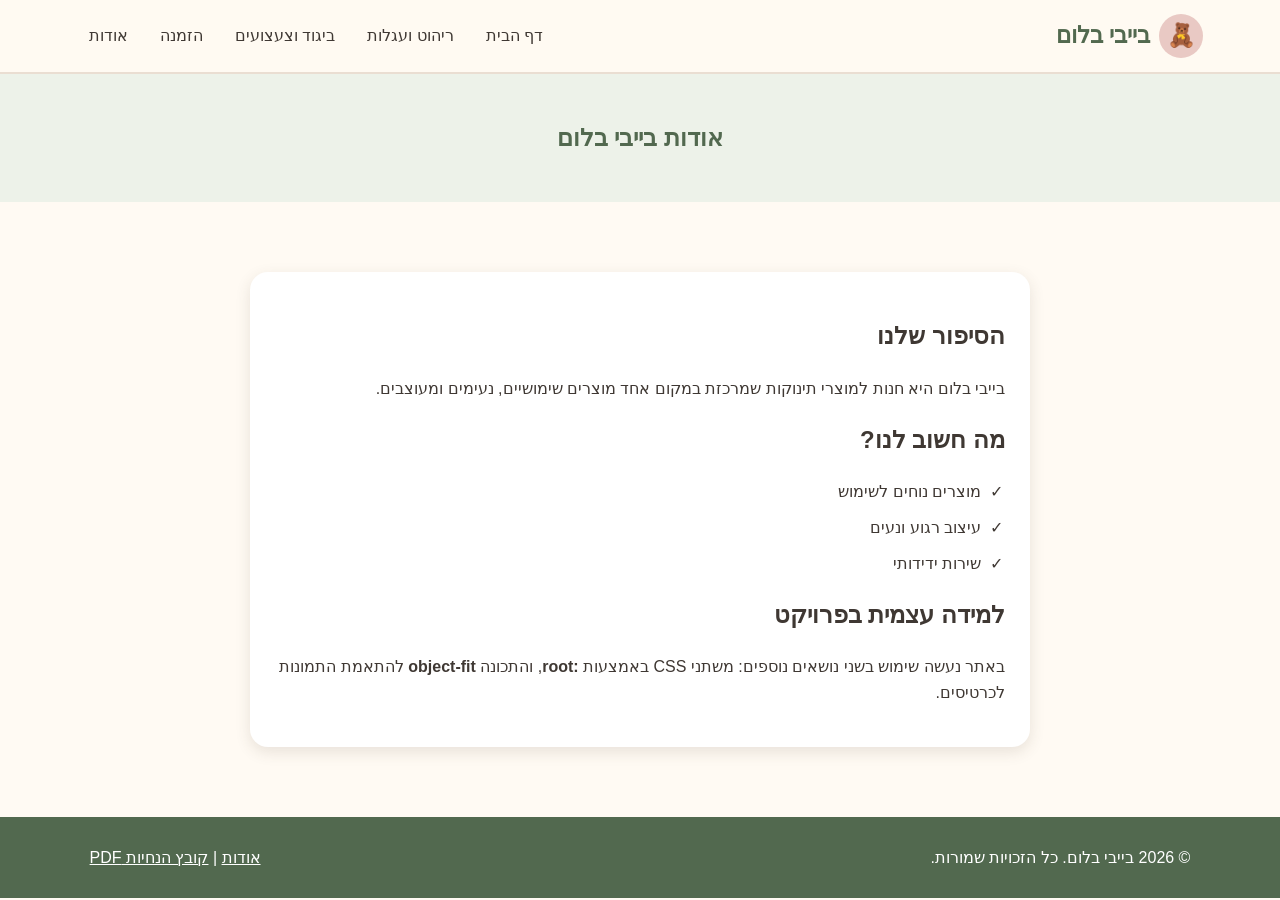
<file: pages/about.html>
<!DOCTYPE html><html lang="he" dir="rtl"><head><meta charset="UTF-8"><meta name="viewport" content="width=device-width, initial-scale=1.0"><title>אודות | בייבי בלום</title><link rel="icon" href="../favicon.ico"><link rel="stylesheet" href="../css/style.css"></head><body>
<header class="site-header">
  <a class="logo" href="../index.html"><span class="logo-mark">🧸</span>בייבי בלום</a>
  <nav aria-label="ניווט ראשי"><ul class="nav-list">
    <li><a href="../index.html">דף הבית</a></li><li><a href="furniture.html">ריהוט ועגלות</a></li>
    <li><a href="clothes-toys.html">ביגוד וצעצועים</a></li><li><a href="order.html">הזמנה</a></li><li><a href="about.html">אודות</a></li>
  </ul></nav>
</header>
<main><section class="page-banner"><h1>אודות בייבי בלום</h1></section><section class="content-section"><article class="info-box"><h2>הסיפור שלנו</h2><p>בייבי בלום היא חנות למוצרי תינוקות שמרכזת במקום אחד מוצרים שימושיים, נעימים ומעוצבים.</p><h2>מה חשוב לנו?</h2><ul class="features"><li>מוצרים נוחים לשימוש</li><li>עיצוב רגוע ונעים</li><li>שירות ידידותי</li></ul><h2>למידה עצמית בפרויקט</h2><p>באתר נעשה שימוש בשני נושאים נוספים: משתני CSS באמצעות <strong>:root</strong>, והתכונה <strong>object-fit</strong> להתאמת התמונות לכרטיסים.</p></article></section></main>
<footer class="site-footer"><span>© 2026 בייבי בלום. כל הזכויות שמורות.</span><span><a href="about.html">אודות</a> | <a href="../assets/files/project-instructions.pdf" target="_blank">קובץ הנחיות PDF</a></span></footer>
</body></html>
</file>
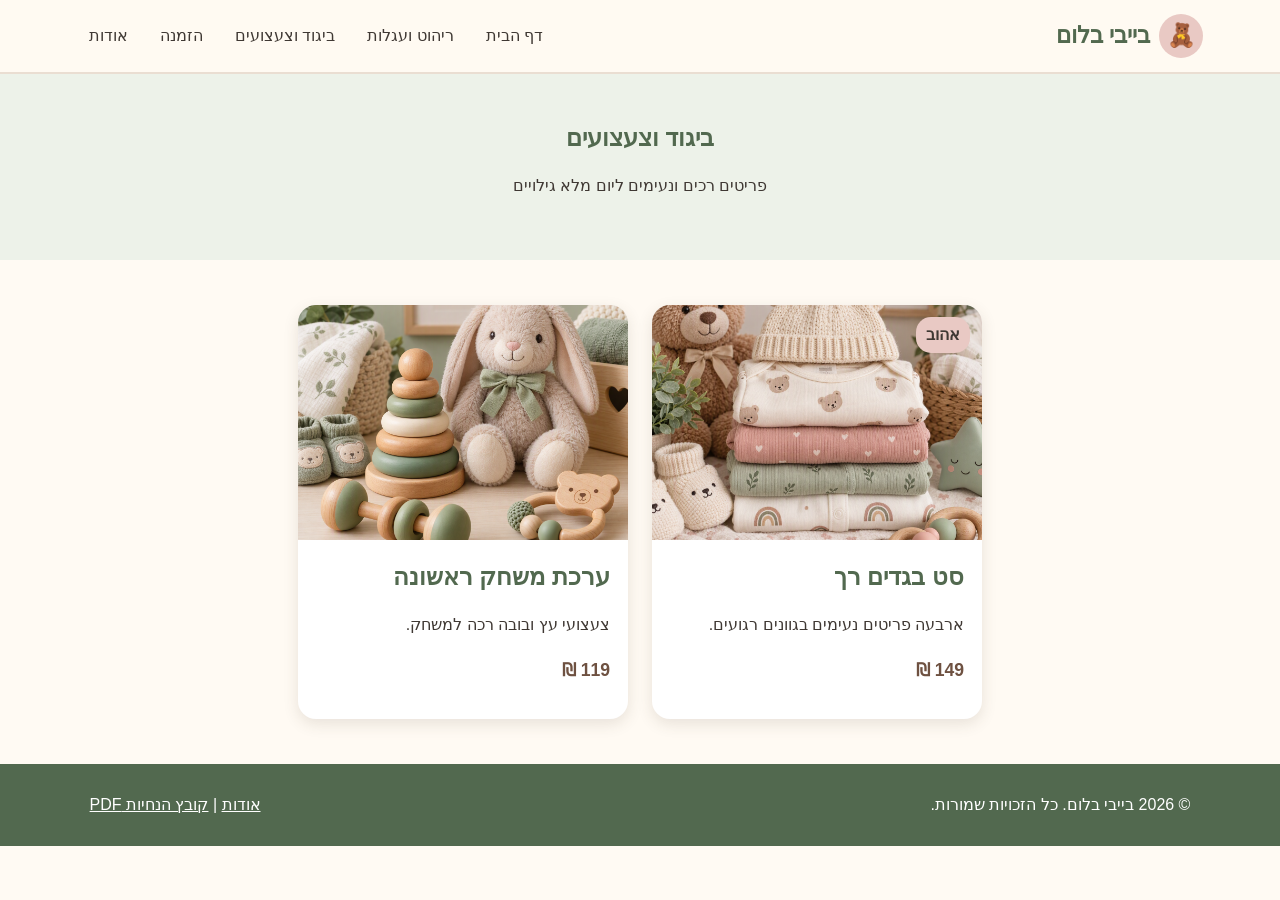
<file: pages/clothes-toys.html>
<!DOCTYPE html><html lang="he" dir="rtl"><head><meta charset="UTF-8"><meta name="viewport" content="width=device-width, initial-scale=1.0"><title>ביגוד וצעצועים | בייבי בלום</title><link rel="icon" href="../favicon.ico"><link rel="stylesheet" href="../css/style.css"></head><body>
<header class="site-header">
  <a class="logo" href="../index.html"><span class="logo-mark">🧸</span>בייבי בלום</a>
  <nav aria-label="ניווט ראשי"><ul class="nav-list">
    <li><a href="../index.html">דף הבית</a></li><li><a href="furniture.html">ריהוט ועגלות</a></li>
    <li><a href="clothes-toys.html">ביגוד וצעצועים</a></li><li><a href="order.html">הזמנה</a></li><li><a href="about.html">אודות</a></li>
  </ul></nav>
</header>
<main><section class="page-banner"><h1>ביגוד וצעצועים</h1><p>פריטים רכים ונעימים ליום מלא גילויים</p></section><section class="content-section"><div class="cards">
<article class="card"><span class="badge">אהוב</span><img src="../assets/images/clothes.png" alt="סט בגדי תינוק"><div class="card-content"><h2>סט בגדים רך</h2><p>ארבעה פריטים נעימים בגוונים רגועים.</p><p class="price">149 ₪</p></div></article>
<article class="card"><img src="../assets/images/toys.png" alt="צעצועי עץ ובובת ארנב"><div class="card-content"><h2>ערכת משחק ראשונה</h2><p>צעצועי עץ ובובה רכה למשחק.</p><p class="price">119 ₪</p></div></article>
</div></section></main>
<footer class="site-footer"><span>© 2026 בייבי בלום. כל הזכויות שמורות.</span><span><a href="about.html">אודות</a> | <a href="../assets/files/project-instructions.pdf" target="_blank">קובץ הנחיות PDF</a></span></footer>
</body></html>
</file>
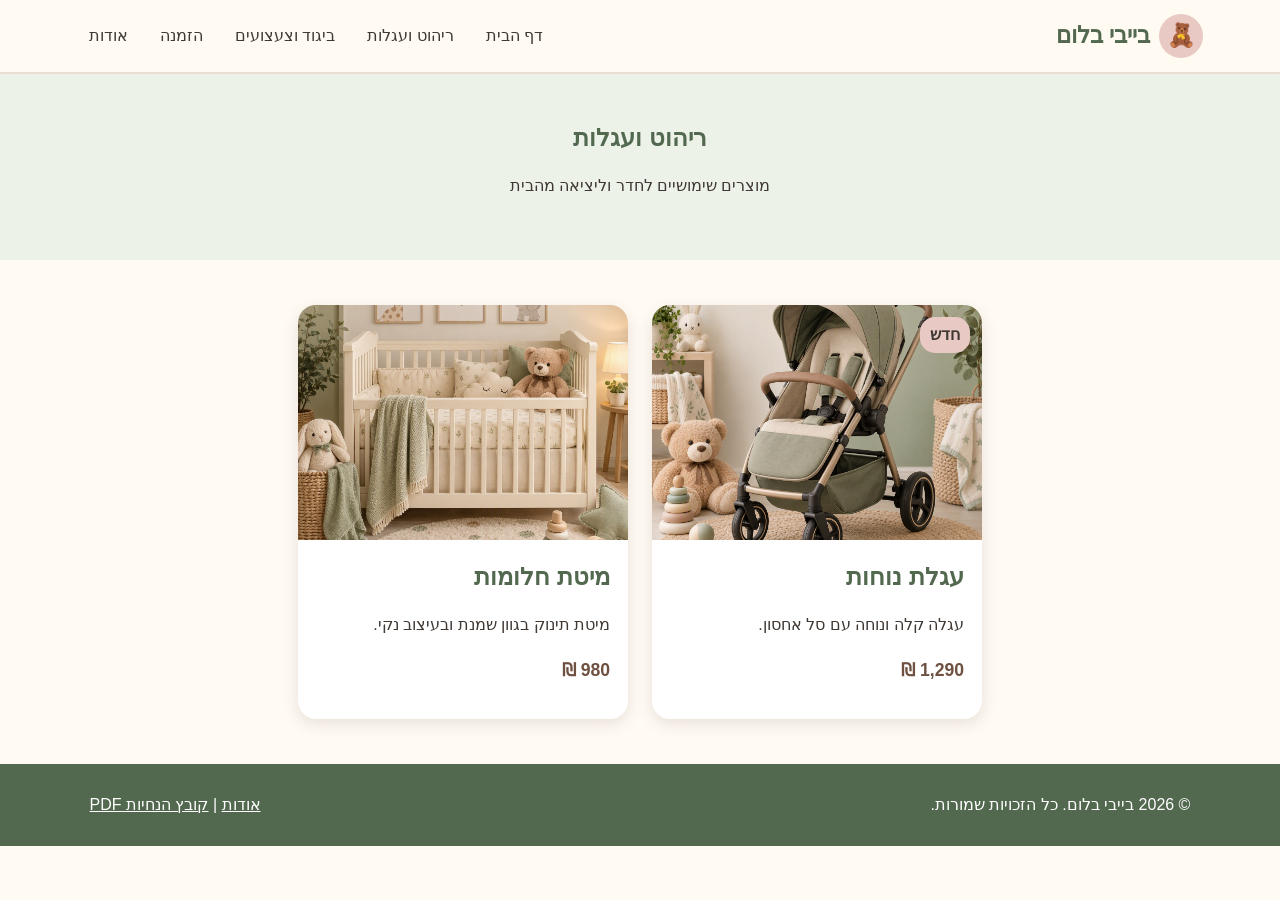
<file: pages/furniture.html>
<!DOCTYPE html><html lang="he" dir="rtl"><head><meta charset="UTF-8"><meta name="viewport" content="width=device-width, initial-scale=1.0"><title>ריהוט ועגלות | בייבי בלום</title><link rel="icon" href="../favicon.ico"><link rel="stylesheet" href="../css/style.css"></head><body>
<header class="site-header">
  <a class="logo" href="../index.html"><span class="logo-mark">🧸</span>בייבי בלום</a>
  <nav aria-label="ניווט ראשי"><ul class="nav-list">
    <li><a href="../index.html">דף הבית</a></li><li><a href="furniture.html">ריהוט ועגלות</a></li>
    <li><a href="clothes-toys.html">ביגוד וצעצועים</a></li><li><a href="order.html">הזמנה</a></li><li><a href="about.html">אודות</a></li>
  </ul></nav>
</header>
<main><section class="page-banner"><h1>ריהוט ועגלות</h1><p>מוצרים שימושיים לחדר וליציאה מהבית</p></section><section class="content-section"><div class="cards">
<article class="card"><span class="badge">חדש</span><img src="../assets/images/stroller.png" alt="עגלת תינוק ירוקה"><div class="card-content"><h2>עגלת נוחות</h2><p>עגלה קלה ונוחה עם סל אחסון.</p><p class="price">1,290 ₪</p></div></article>
<article class="card"><img src="../assets/images/crib.png" alt="מיטת תינוק לבנה"><div class="card-content"><h2>מיטת חלומות</h2><p>מיטת תינוק בגוון שמנת ובעיצוב נקי.</p><p class="price">980 ₪</p></div></article>
</div></section></main>
<footer class="site-footer"><span>© 2026 בייבי בלום. כל הזכויות שמורות.</span><span><a href="about.html">אודות</a> | <a href="../assets/files/project-instructions.pdf" target="_blank">קובץ הנחיות PDF</a></span></footer>
</body></html>
</file>
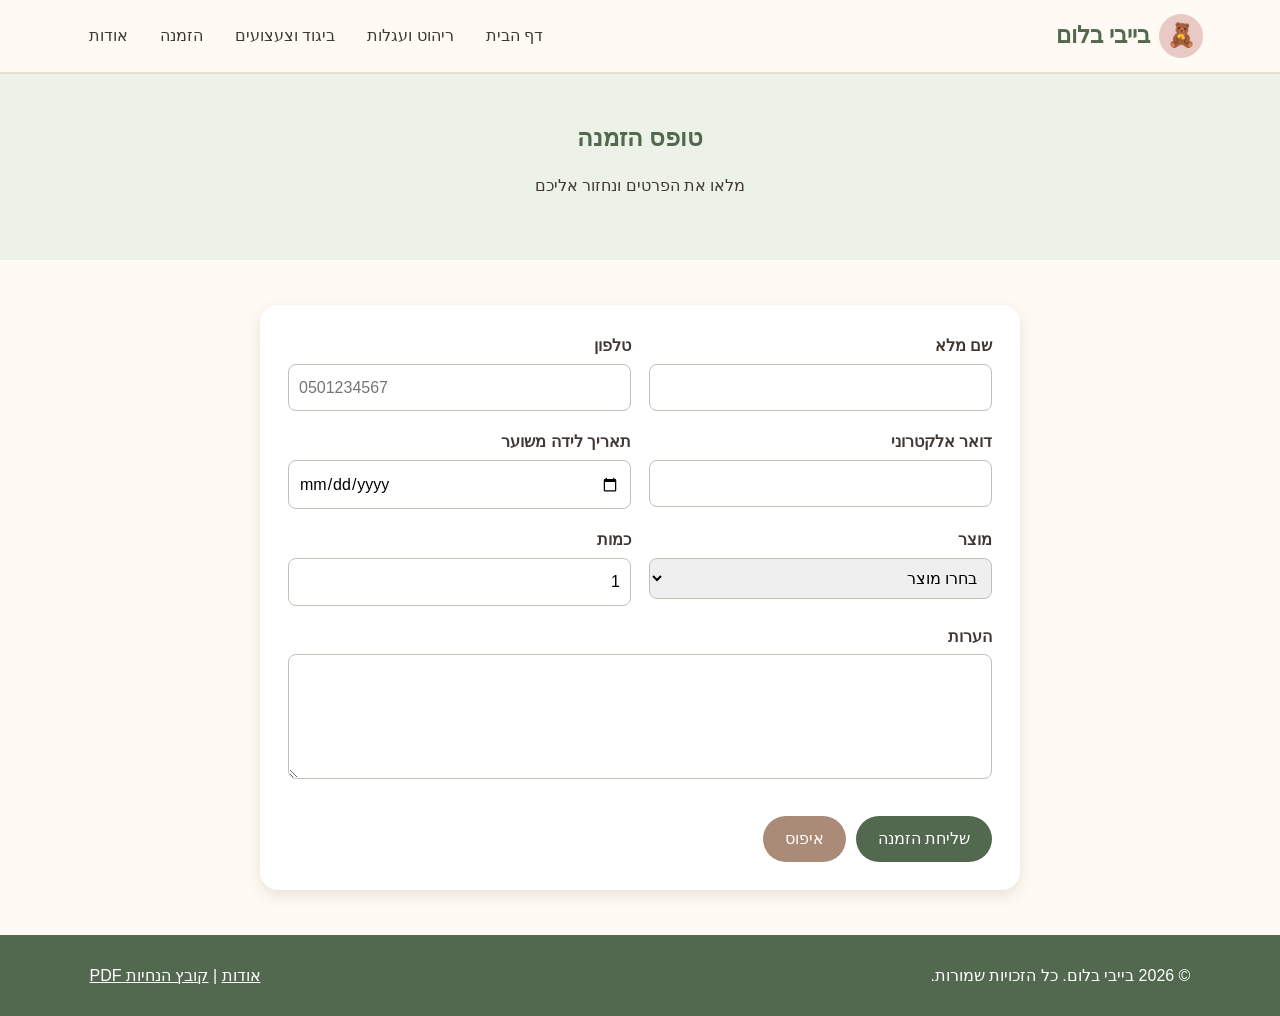
<file: pages/order.html>
<!DOCTYPE html><html lang="he" dir="rtl"><head><meta charset="UTF-8"><meta name="viewport" content="width=device-width, initial-scale=1.0"><title>הזמנה | בייבי בלום</title><link rel="icon" href="../favicon.ico"><link rel="stylesheet" href="../css/style.css"></head><body>
<header class="site-header">
  <a class="logo" href="../index.html"><span class="logo-mark">🧸</span>בייבי בלום</a>
  <nav aria-label="ניווט ראשי"><ul class="nav-list">
    <li><a href="../index.html">דף הבית</a></li><li><a href="furniture.html">ריהוט ועגלות</a></li>
    <li><a href="clothes-toys.html">ביגוד וצעצועים</a></li><li><a href="order.html">הזמנה</a></li><li><a href="about.html">אודות</a></li>
  </ul></nav>
</header>
<main><section class="page-banner"><h1>טופס הזמנה</h1><p>מלאו את הפרטים ונחזור אליכם</p></section><section class="content-section">
<form class="order-form" action="success.html" method="get">
<div class="form-field"><label for="full-name">שם מלא</label><input id="full-name" name="full-name" type="text" minlength="2" required></div>
<div class="form-field"><label for="phone">טלפון</label><input id="phone" name="phone" type="tel" pattern="[0-9]{9,10}" placeholder="0501234567" required></div>
<div class="form-field"><label for="email">דואר אלקטרוני</label><input id="email" name="email" type="email" required></div>
<div class="form-field"><label for="birth-date">תאריך לידה משוער</label><input id="birth-date" name="birth-date" type="date"></div>
<div class="form-field"><label for="product">מוצר</label><select id="product" name="product" required><option value="">בחרו מוצר</option><option>עגלת נוחות</option><option>מיטת חלומות</option><option>סט בגדים רך</option><option>ערכת משחק ראשונה</option></select></div>
<div class="form-field"><label for="quantity">כמות</label><input id="quantity" name="quantity" type="number" min="1" max="10" value="1" required></div>
<div class="form-field full"><label for="notes">הערות</label><textarea id="notes" name="notes" rows="4" maxlength="250"></textarea></div>
<div class="form-actions"><button class="button" type="submit">שליחת הזמנה</button><button class="button secondary" type="reset">איפוס</button></div>
</form></section></main>
<footer class="site-footer"><span>© 2026 בייבי בלום. כל הזכויות שמורות.</span><span><a href="about.html">אודות</a> | <a href="../assets/files/project-instructions.pdf" target="_blank">קובץ הנחיות PDF</a></span></footer>
</body></html>
</file>
<file: css/style.css>
:root {
  --cream: #fffaf3;
  --sage: #8fa889;
  --sage-dark: #52694f;
  --brown: #6e5141;
  --pink: #e9c9c4;
  --white: #ffffff;
  --shadow: 0 5px 15px rgba(74, 58, 48, 0.13);
}
/* מונע רווחים מיותרים מעבר לרוחב שצריך */
* { box-sizing: border-box; }
/* גורם לדף לגלול חלק ויפה כשלוחצים על קישורי עוגן */
html { scroll-behavior: smooth; }
body {
  margin: 0;
  direction: rtl;
  font-family: Arial, sans-serif;
  color: #3f3833;
  background: var(--cream);
  line-height: 1.6;
}
img { max-width: 100%; display: block; }
a { color: inherit; }

.site-header {
  /* גורם לתפריט העליון "להידבק" לראש המסך כשהמשתמש גלול למטה, כך שהוא תמיד זמין. */
  position: sticky;
  top: 0;
  /* דואג שהתפריט ישב מעל שאר אלמנטים הדף ולא יתכסה בהם */
  z-index: 10;
  /* זורק את הלוגו לצד אחד ואת קישורי התפריט לצד השני של המסך. */
  display: flex;
  justify-content: space-between;
  align-items: center;
  gap: 25px;
  width: 100%;
  padding: 14px 6%;
  background: rgba(255, 250, 243, 0.96);
  border-bottom: 2px solid #eaded2;
}
.logo {
  display: flex;
  align-items: center;
  gap: 9px;
  color: var(--sage-dark);
  font-size: 1.45rem;
  font-weight: bold;
  text-decoration: none;
}
.logo-mark {
  display: grid;
  place-items: center;
  width: 44px;
  height: 44px;
  border-radius: 50%;
  background: var(--pink);
  animation: gentle-pulse 2.5s infinite;
}
.nav-list {
  display: flex;
  flex-wrap: wrap;
  gap: 8px;
  margin: 0;
  padding: 0;
  list-style: none;
}
.nav-list a {
  display: block;
  padding: 8px 12px;
  border-radius: 20px;
  text-decoration: none;
  transition: 0.25s;
}
.nav-list a:hover,
.nav-list a:focus { background: var(--sage); color: var(--white); }

main { min-height: 65vh; }
.hero {
  display: flex;
  align-items: center;
  gap: 5%;
  padding: 55px 7%;
  /* יוצר מעבר צבעים רך ועדין ברקע של האזור.*/
  background: linear-gradient(135deg, #fffaf3, #edf2e9);
}
.hero-text, .hero-image { width: 50%; }
.hero h1 { color: var(--sage-dark); font-size: clamp(2rem, 5vw, 3.6rem); margin: 0 0 12px; }
.hero-image img { border-radius: 28px; box-shadow: var(--shadow); }
.button {
  display: inline-block;
  margin-top: 12px;
  padding: 10px 22px;
  border: 0;
  border-radius: 24px;
  background: var(--sage-dark);
  color: var(--white);
  font: inherit;
  text-decoration: none;
  cursor: pointer;
  /* גורם לכפתור "לקפוץ" מעט כלפי מעלה */
  transition: transform 0.25s, background 0.25s;
}
.button:hover { transform: translateY(-3px); background: var(--brown); }
.button.secondary { background: #a98b78; }

.content-section { width: 88%; max-width: 1100px; margin: 0 auto; padding: 45px 0; }
.section-title { text-align: center; color: var(--sage-dark); margin-top: 0; }
.cards {
  display: flex;
  flex-wrap: wrap;
  justify-content: center;
  gap: 24px;
}
.card {
  position: relative;/* הורה */
  width: 30%;
  min-width: 240px;
  overflow: hidden;
  border-radius: 18px;
  background: var(--white);
  box-shadow: var(--shadow);
}
.card img { width: 100%; height: 235px; object-fit: cover; }
.card-content { padding: 18px; }
.card h2, .card h3 { color: var(--sage-dark); margin: 0 0 6px; }
.price { color: var(--brown); font-weight: bold; font-size: 1.1rem; }
.badge {
  position: absolute;/* צאצא */
  top: 12px;
  right: 12px;
  padding: 5px 10px;
  border-radius: 15px;
  background: var(--pink);
  font-weight: bold;
}
.page-banner { padding: 45px 7%; text-align: center; background: #edf2e9; }
.page-banner h1 { color: var(--sage-dark); margin: 0; }
.info-box { max-width: 780px; margin: 25px auto; padding: 25px; border-radius: 18px; background: white; box-shadow: var(--shadow); }
.features { list-style: "✓  "; padding-right: 24px; }
.features li { margin-bottom: 10px; }

.order-form {
  display: flex;
  flex-wrap: wrap;
  gap: 18px;
  max-width: 760px;
  margin: 0 auto;
  padding: 28px;
  border-radius: 18px;
  background: white;
  box-shadow: var(--shadow);
}
/* מחשב שכל ופס יתפוס בדיוק חצי מהשורה */
.form-field { width: calc(50% - 9px); }
/* לשדות ארוכים שצריכים לתפוס 100% מקום */
.form-field.full { width: 100%; }
.form-field label { display: block; margin-bottom: 5px; font-weight: bold; }
.form-field input,
.form-field select,
.form-field textarea {
  width: 100%;
  padding: 10px;
  border: 1px solid #b9c5b5;
  border-radius: 8px;
  font: inherit;
}
.form-actions { display: flex; gap: 10px; width: 100%; }
.site-footer {
  display: flex;
  justify-content: space-between;
  flex-wrap: wrap;
  gap: 20px;
  padding: 28px 7%;
  background: var(--sage-dark);
  color: white;
}
.site-footer a { color: white; }

@keyframes gentle-pulse {
  0%, 100% { transform: scale(1); }
  50% { transform: scale(1.08); }
}

@media (max-width: 760px) {
  .site-header, .hero { flex-direction: column; }
  .hero-text, .hero-image, .form-field { width: 100%; }
  .hero { text-align: center; }
  .nav-list { justify-content: center; }
  .card { width: 100%; }
  .site-footer { flex-direction: column; text-align: center; }
}
</file>
